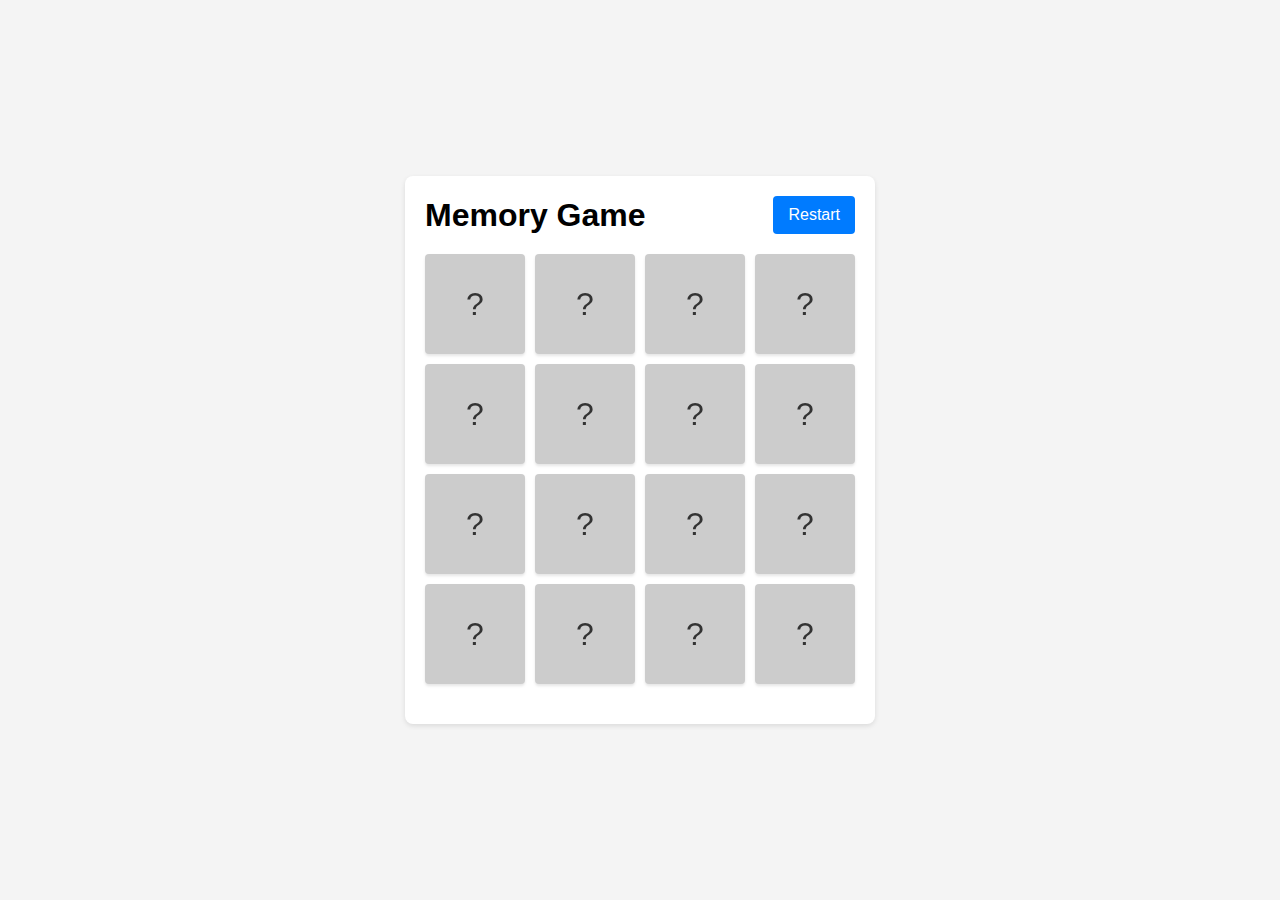
<file: js/index.html>
<!DOCTYPE html>
<html lang="en">
<head>
    <meta charset="UTF-8">
    <meta name="viewport" content="width=device-width, initial-scale=1.0">
    <title>Memory Game</title>
    <link rel="stylesheet" href="style.css">
</head>
<body>
    <div class="container">
        <header>
            <h1>Memory Game</h1>
            <button id="restartButton">Restart</button>
        </header>
        <div class="game-board">
            </div>
    </div>

    <script src="script.js"></script>
</body>
</html>
</file>
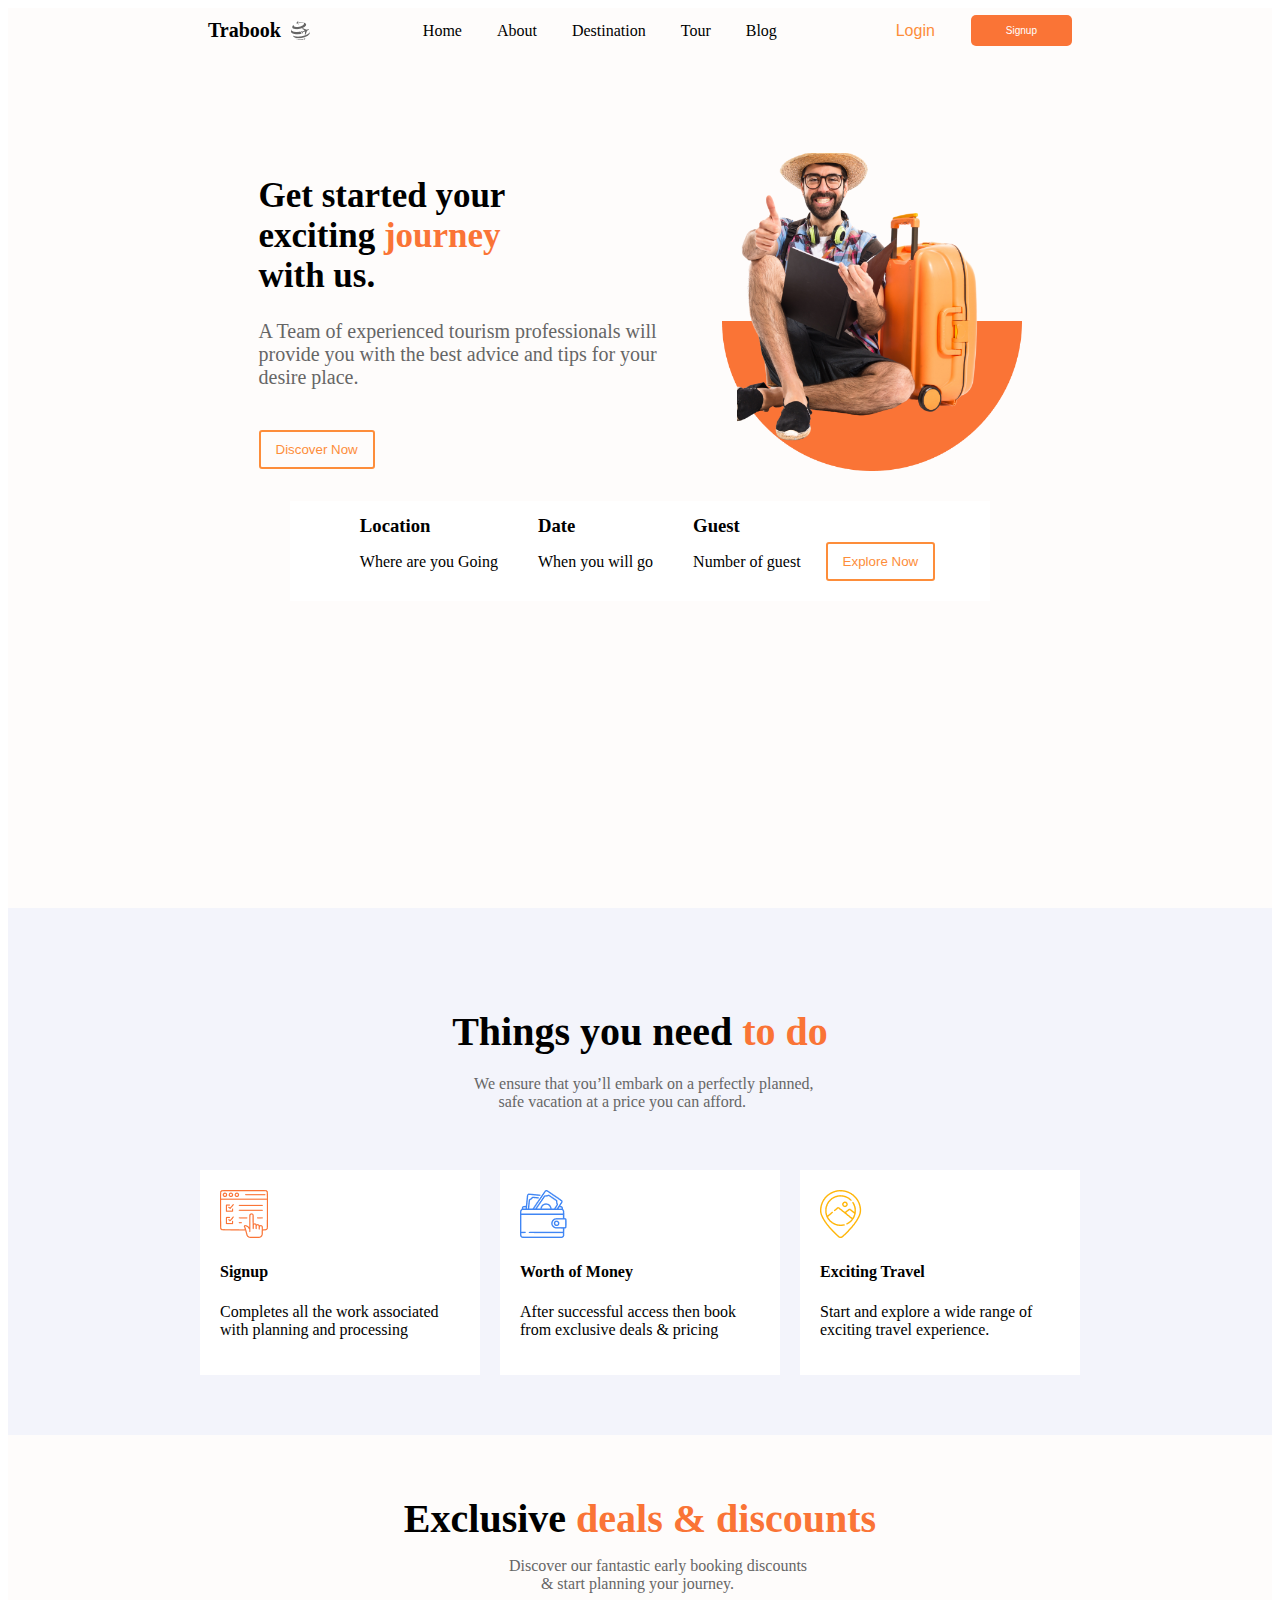
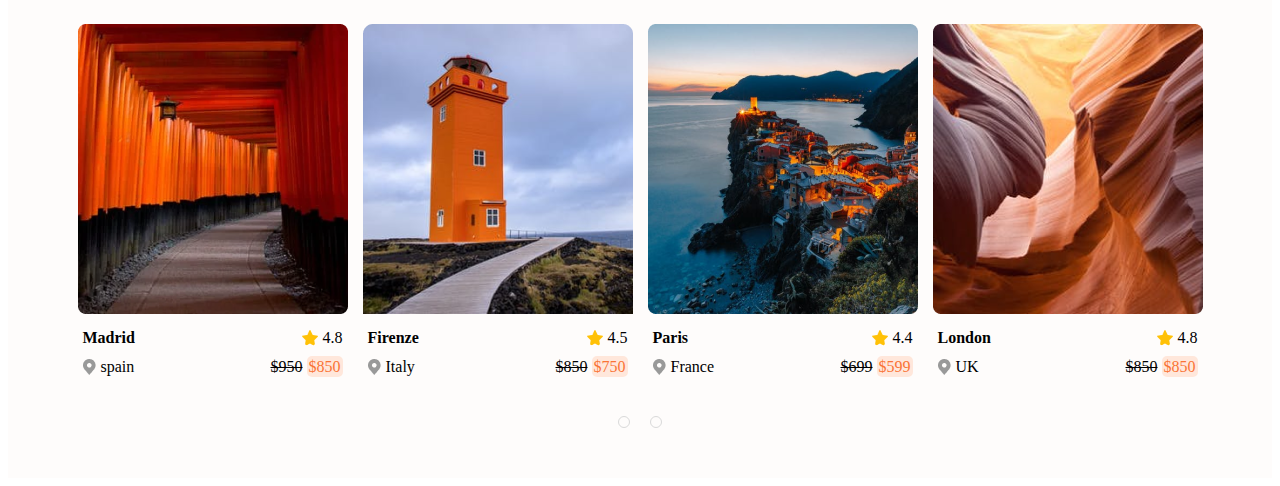
<file: Landing page-1/index.html>
<!DOCTYPE html>
<html lang="en">
  <head>
    <meta charset="UTF-8" />
    <meta name="viewport" content="width=device-width, initial-scale=1.0" />
    <link rel="stylesheet" href="style.css" />
    <link
      rel="stylesheet"
      href="https://cdnjs.cloudflare.com/ajax/libs/font-awesome/6.6.0/css/all.min.css"
      integrity="sha512-Kc323vGBEqzTmouAECnVceyQqyqdsSiqLQISBL29aUW4U/M7pSPA/gEUZQqv1cwx4OnYxTxve5UMg5GT6L4JJg=="
      crossorigin="anonymous"
      referrerpolicy="no-referrer" />
    <title>landing page</title>
  </head>
  <body>
    <!-- page one -->
    <div class="page-1">
      <header>
        <div class="icon">
          <h2>Trabook</h2>
          <img src="icon.jpg" alt="icon" />
        </div>
        <nav class="nav-1">
          <ul>
            <li><a href="#home">Home</a></li>
            <li><a href="#about">About</a></li>
            <li><a href="#Destination">Destination</a></li>
            <li><a href="#Tour">Tour</a></li>
            <li><a href="#Blog">Blog</a></li>
          </ul>
        </nav>
        <div class="button-1">
          <button>Login</button>
          <button>Signup</button>
        </div>
      </header>
      <main>
        <section class="cont-1">
          <h1>
            Get started your exciting
            <span style="color: #fa7436">journey</span> with us.
          </h1>
          <p>
            A Team of experienced tourism professionals will provide you with the best
            advice and tips for your desire place.
          </p>
          <button>Discover Now</button>
        </section>
        <section class="cont-2">
          <img class="trl" src="Group 1000003524 (1).png" alt="travel" />
          <!-- <img src="/landing new/Card-1.png" alt="award" />
          <img src="/landing new/Card-2.png" alt="explore" />
          <img src="/landing new/Card-3.png" alt="experience" /> -->
        </section>
      </main>

      <section class="bottom-menu">
        <div class="menu">
          <div class="cont-3">
            <h3>Location</h3>
            <i class="fa-solid fa-arrow-down"></i>
            <p>Where are you Going</p>
          </div>
          <div class="cont-3">
            <h3>Date</h3>
            <i class="fa-solid fa-arrow-down"></i>
            <p>When you will go</p>
          </div>
          <div class="cont-3">
            <h3>Guest</h3>
            <i class="fa-solid fa-arrow-down"></i>
            <p>Number of guest</p>
          </div>

          <button>Explore Now</button>
        </div>
      </section>
    </div>

    <!-- page two -->
    <div class="page-2">
      <div class="thingsdo">
        <h1 class="h1zero">Things you need <span style="color: #fa7436">to do</span></h1>
        <pre>
    We ensure that you’ll embark on a perfectly planned,  
          safe vacation at a price you can afford.
      </pre
        >
      </div>
      <div class="things">
        <div class="todo">
          <img src="Group.png" alt="Signup" />
          <h4>Signup</h4>
          <p>Completes all the work associated with planning and processing</p>
        </div>
        <div class="todo">
          <img src="Group (1).png" alt="money" />
          <h4>Worth of Money</h4>
          <p>After successful access then book from exclusive deals & pricing</p>
        </div>
        <div class="todo">
          <img src="Group (2).png" alt="travel" />
          <h4>Exciting Travel</h4>
          <p>Start and explore a wide range of exciting travel experience.</p>
        </div>
      </div>
    </div>

    <!-- page three -->
    <div class="page-3">
      <section class="exclusive">
        <h1>Exclusive <span style="color: #fa7436"> deals & discounts</span></h1>
        <pre>
          Discover our fantastic early booking discounts 
                  & start planning your journey.  </pre
        >
      </section>
      <section class="Deals">
        <div class="journey">
          <div style="position: relative">
            <img src="Image.png" alt="madria" />
            <button class="book">book now</button>
          </div>

          <div class="star">
            <h4>Madrid</h4>
            <div class="rating">
              <img src="star 1.png" alt="vector" />
              <span>4.8</span>
            </div>
          </div>
          <div class="price">
            <div class="country">
              <img src="Vector.png" alt="vector" />
              <span>spain</span>
            </div>
            <div>
              <span class="oldprice">$950</span>
              <span class="newprice">$850</span>
            </div>
          </div>
        </div>
        <div class="journey">
          <div style="position: relative">
            <img src="firenz.png" alt="firenz" />
            <button class="book">book now</button>
          </div>
          <div class="star">
            <h4>Firenze</h4>
            <div class="rating">
              <img src="star 1.png" alt="vector" />
              <span>4.5</span>
            </div>
          </div>
          <div class="price">
            <div class="country">
              <img src="Vector.png" alt="vector" />
              <span>Italy</span>
            </div>

            <div>
              <span class="oldprice">$850</span>
              <span class="newprice">$750</span>
            </div>
          </div>
        </div>
        <div class="journey">
          <div style="position: relative">
            <img src="paris.png" alt="firenz" />
            <button class="book">book now</button>
          </div>
          <div class="star">
            <h4>Paris</h4>
            <div class="rating">
              <img src="star 1.png" alt="vector" />
              <span>4.4</span>
            </div>
          </div>
          <div class="price">
            <div class="country">
              <img src="Vector.png" alt="vector" />
              <span>France</span>
            </div>
            <div>
              <span class="oldprice">$699</span>
              <span class="newprice">$599</span>
            </div>
          </div>
        </div>

        <div class="journey">
          <div style="position: relative">
            <img src="london.png" alt="firenz" />
            <button class="book">book now</button>
          </div>
          <div class="star">
            <h4>London</h4>
            <div class="rating">
              <img src="star 1.png" alt="vector" />
              <span>4.8</span>
            </div>
          </div>
          <div class="price">
            <div class="country">
              <img src="Vector.png" alt="vector" />
              <span>UK</span>
            </div>
            <div>
              <span class="oldprice">$850</span>
              <span class="newprice">$850</span>
            </div>
          </div>
        </div>
      </section>
      <div class="side-arrow">
        <i class="fa-solid fa-arrow-left"></i>
        <i class="fa-solid fa-arrow-right"></i>
      </div>
    </div>
  </body>
</html>
</file>
<file: js/style.css>
body {
  font-family: sans-serif;
  margin: 0;
  background-color: #f4f4f4;
  display: flex;
  justify-content: center;
  align-items: center;
  min-height: 100vh;
}

.container {
  background-color: #fff;
  padding: 20px;
  border-radius: 8px;
  box-shadow: 0 2px 5px rgba(0, 0, 0, 0.1);
  text-align: center;
}

header {
  display: flex;
  justify-content: space-between;
  align-items: center;
  margin-bottom: 20px;
}

h1 {
  margin: 0;
}

button {
  padding: 10px 15px;
  font-size: 1rem;
  cursor: pointer;
  border: none;
  border-radius: 4px;
  background-color: #007bff;
  color: white;
  transition: background-color 0.3s ease;
}

button:hover {
  background-color: #0056b3;
}

.game-board {
  display: grid;
  grid-template-columns: repeat(4, 100px); /* Adjust as needed for the number of pairs */
  grid-gap: 10px;
  justify-content: center;
  margin-bottom: 20px;
}

.card {
  width: 100px;
  height: 100px;
  perspective: 500px;
}

.card-inner {
  width: 100%;
  height: 100%;
  position: relative;
  transition: transform 0.5s;
  transform-style: preserve-3d;
}

.card.flipped .card-inner {
  transform: rotateY(180deg);
}

.card-front,
.card-back {
  position: absolute;
  width: 100%;
  height: 100%;
  border-radius: 4px;
  backface-visibility: hidden;
  display: flex;
  justify-content: center;
  align-items: center;
  font-size: 2rem;
  box-shadow: 0 2px 3px rgba(0, 0, 0, 0.1);
}

.card-front {
  background-color: #ccc;
  color: #333;
  transform: rotateY(0deg);
}

.card-back {
  background-color: #007bff;
  color: white;
  transform: rotateY(180deg);
}

/* Responsive Design */
@media (max-width: 600px) {
  .game-board {
      grid-template-columns: repeat(3, 80px); /* Adjust for smaller screens */
      grid-gap: 8px;
  }

  .card {
      width: 80px;
      height: 80px;
  }

  .card-front,
  .card-back {
      font-size: 1.5rem;
  }

  header {
      flex-direction: column;
      align-items: flex-start;
  }

  button {
      margin-top: 10px;
  }
}
</file>
<file: Landing page-1/style.css>
.page-1 {
  background-color: #fefcfb;
  position: sticky;
  min-height: 100vh;
}
.icon {
  display: flex;

  justify-content: space-between;
  align-items: center;
  gap: 10px;
}
header {
  display: flex;
  height: 45px;
  align-items: center;
  margin: 0 200px;
  max-width: 80vw;
  justify-content: space-between;
}
.icon > h2 {
  font-size: 20px;
}
.heading > img {
  display: flex;
  padding: 10px;
  object-fit: contain;
}
main {
  margin-top: 100px;
}

.nav-1 {
  display: flex;

  justify-content: center;
}
.nav-1 ul {
  display: flex;
  gap: 35px;
  list-style: none;
  padding: 0;
}
.nav-1 li a {
  text-decoration: none;
  color: black;
}

.button-1 {
  display: flex;
  gap: 30px;
}

button:nth-child(1) {
  border: none;
  color: #fd8d3a;
  font-size: 16px;
  background: none;
}
button:nth-child(2) {
  background-color: #fa7436;
  color: white;
  font-size: 10px;

  padding: 10px 35px;
  border: none;
  border-radius: 5px;
}
main {
  display: flex;
  justify-content: center;
  flex-wrap: nowrap;
}
.cont-1 > h1 {
  font-size: 35px;
  width: 300px;
}
.cont-1 > p {
  font-size: 20px;

  width: 440px;
  height: 70px;
  color: #666666;
}
.cont-1 > button {
  margin-top: 20px;
  color: #fd8d3a;
  border-radius: 3px;
  background: none;
  padding: 10px 15px;
  border: 2px solid #fd8d3a;
}
.cont-2 {
  display: flex;
  justify-content: center;
  align-items: center;
  gap: 20px;
  flex-wrap: wrap;
}

section > .trl {
  width: 300px;
  padding-left: 23px;
}

.bottom-menu {
  display: flex;
  align-items: center;
  justify-content: center;
  position: relative;
  flex-wrap: nowrap;
}
.menu {
  display: flex;
  gap: 10px;
  background-color: white;
  margin-top: 30px;
  width: 700px;
  align-items: center;
  height: 100px;
  justify-content: center;
}

.cont-3 > i {
  color: #fd8d3a;
}
.cont-3 > h3 {
  display: inline;
}
.cont-3 {
  border-radius: 16px;
  padding: 15px;
  margin: 50px 0;
}
.menu > button {
  margin-top: 20px;
  color: #fd8d3a;
  border-radius: 3px;
  background: none;
  padding: 10px 15px;
  border: 2px solid #fd8d3a;
}
.page-2 {
  background-color: #f3f4fb;
  position: sticky;
}
.h1zero {
  margin: 0px;
  font-size: 40px;
}
.thingsdo {
  display: flex;
  justify-content: center;
  padding-top: 100px;
  flex-direction: column;
  align-items: center;
}

.thingsdo > pre {
  font-family: "Times New Roman", Times, serif;
  font-size: 16px;
  margin-top: 20px;
  color: #666666;
}
.todo {
  max-width: 280px;
  background-color: #ffffff;
  box-sizing: border-box;
  padding: 20px;
}

.things {
  display: flex;
  justify-content: center;
  gap: 20px;
  margin-top: 25px;
  padding-bottom: 60px;
}
.page-3 {
  background-color: #fefcfb;
  /* height: 90vh; */
  position: sticky;
}
.exclusive {
  display: flex;
  justify-content: center;
  padding-top: 60px;
  flex-direction: column;
  align-items: center;
}
.exclusive > h1 {
  font-size: 40px;
  margin: 0;
}
.exclusive > pre {
  font-family: "Times New Roman", Times, serif;
  font-size: 16px;
  margin-top: 15px;
  color: #666666;
}

.Deals {
  display: flex;

  justify-content: center;
  margin: 15px;
  gap: 15px;
}
.journey {
  background-color: #fefcfb;
  border-radius: 8px;
}
.journey .img {
  height: 250px;
  object-fit: contain;
}
.star {
  display: flex;
  justify-content: space-between;
  align-items: center;
  margin: 5px;
  max-height: 30px;
}

.rating {
  display: flex;
  gap: 5px;
}
.rating > img {
  object-fit: contain;
}
.price {
  display: flex;
  justify-content: space-between;
  align-items: center;
  margin: 5px;
  padding-bottom: 20px;
}
.country {
  display: flex;
  gap: 5px;
}
.country > img {
  object-fit: contain;
}
.oldprice {
  text-decoration: line-through;
}
.newprice {
  background-color: #ffe7db;
  color: #fa7436;
  border-radius: 5px;
  padding: 2px;
}
.side-arrow {
  display: flex;
  justify-content: center;
  gap: 20px;
  padding-bottom: 50px;
}
.side-arrow > i {
  background-color: #fefcfb;
  border-radius: 100%;
  border: 1px solid #d9d9d9;
  padding: 5px;
  color: #d9d9d9;
}
.side-arrow i:hover {
  background-color: #fa7436;
  color: #fefcfb;
}
.book {
  visibility: hidden;
  position: absolute;
  top: 50%;
  right: 20px;
}
.journey  :hover + 
.book {
  visibility: visible;
}
</file>
